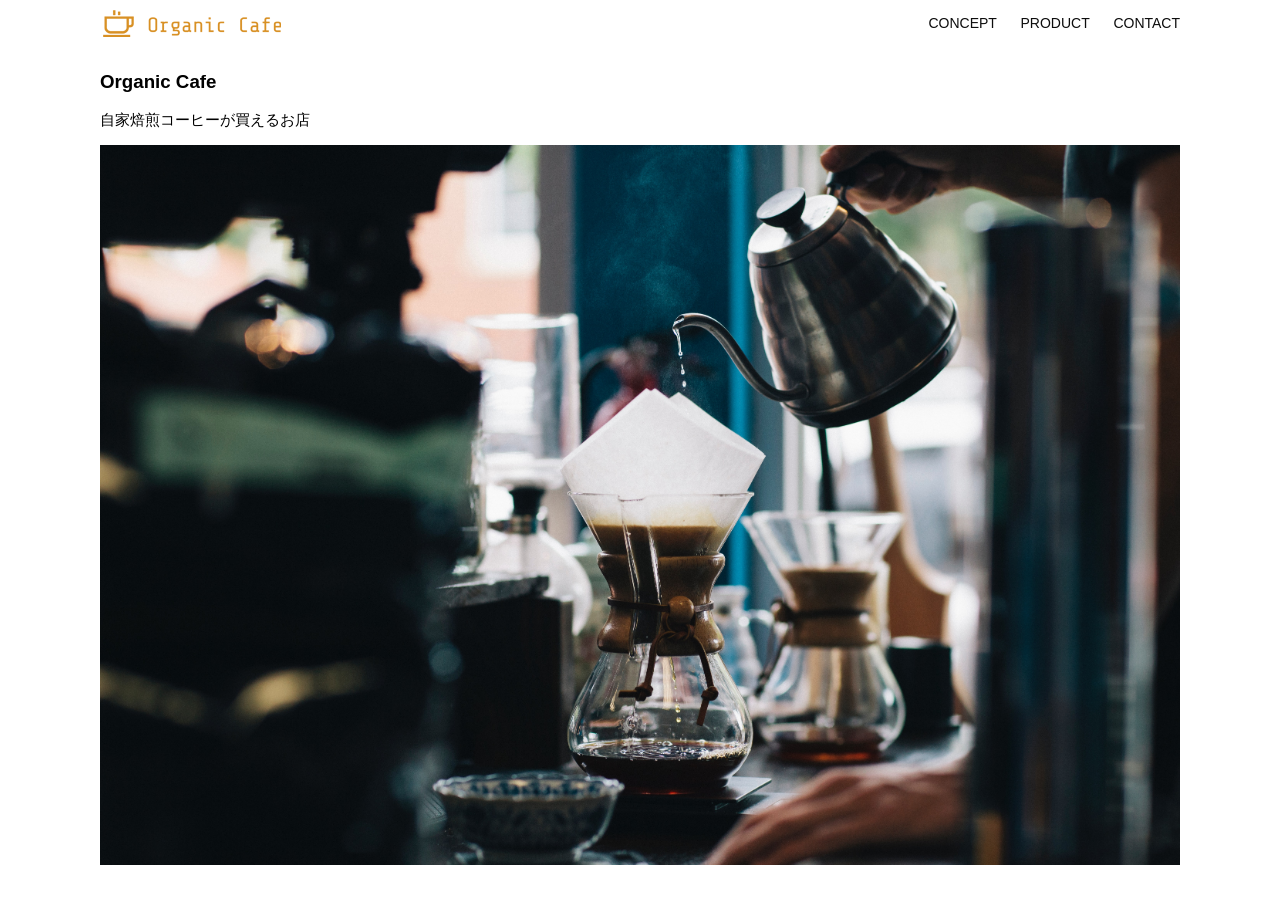
<file: kadai_013/index.html>
<!DOCTYPE html>
<html>

<head>
  <title>Organic Cafe</title>
  <meta charset="UTF-8" />
  <meta name="description" content="自家焙煎のコーヒーがお家で楽しめるOrganic Cafe" />
  <meta name="viewport" content="width=device-width, initial-scale=1.0" />
  <link rel="stylesheet" href="style.css" />
</head>

<body>
  <!-- ヘッダー -->
  <header>
    <!-- ロゴ -->
    <a href="index.html" id="logo"><img src="images/logo.png" alt="トップページに戻る" /></a>

    <!-- PC用ナビゲーション -->
    <nav id="nav-pc">
      <a href="index.html#concept">CONCEPT</a>
      <a href="index.html#product">PRODUCT</a>
      <a href="index.html#contact">CONTACT</a>
    </nav>
    <!--スマホ用メニューボタン-->
    <img id="menu-sp" src="images/button-menu.png" alt="ナビゲーションを開く"
      onclick="document.getElementById('nav-sp').style.display = 'block'">
    <!--スマホ用ナビゲーション-->
    <nav id="nav-sp">
      <img id="close" src="images/button-menu.png" alt="ナビゲーションを閉じる"
        onclick="document.getElementById('nav-sp').style.display = 'none'">
      <a id="logo-sp" href="index.html" onclick="document.getElementById('nav-sp').style.display = 'none'"><img
          src="images/logo-sp.png" alt="トップページに戻る" </a>
        <a class="menu" href="index.html#concept"
          onclick="document.getElementById('nav-sp').style.display = 'none'">CONCEPT</a>
        <a class="menu" href="index.html#product"
          onclick="document.getElementById('nav-sp').style.display = 'none'">PRODUCT</a>
        <a class="menu" href="index.html#contact"
          onclick="document.getElementById('nav-sp').style.display = 'none'">CONTACT</a>



    </nav>
  </header>
  <main>
    <article>
      <!-- メインビジュアル -->
      <section id="main-visual">
        <div id="main-message">
          <h1>Organic Cafe</h1>
          <p>自家焙煎コーヒーが買えるお店</p>
        </div>
        <img src="images/main-image.jpg" alt="コーヒーをハンドドリップで淹れる画像" />
      </section>
    </article>
  </main>
</body>

</html>
</file>
<file: kadai_013/style.css>
/* PC、スマホ共通スタイル */
body {
  font-family: "Source Sans Pro", "Hiragino Kaku Gothic ProN", Meiryo, Arial,
    sans-serif;
}

p {
  font-size: 15px;
}

#main-visual>img {
  width: 100%;
}

/*================
PC用のスタイル 
=================*/
@media screen and (min-width: 768px) {

  /* 横幅設定 */
  body {
    max-width: 1080px;
    min-width: 960px;
    margin: 0 auto 0 auto;
  }


  /* ヘッダー */
  header {
    display: flex;
    justify-content: space-between;
  }

  /* ナビゲーションのレイアウト */
  #nav-pc {
    text-align: right;
    font-size: 14px;
    padding-top: 15px;
  }

  /* ナビゲーションのリンクの装飾設定 */
  #nav-pc>a {
    text-decoration: none;
    margin-left: 20px;
  }

  #nav-pc>a:link {
    color: #0d0d0d;
  }

  #nav-pc>a:visited {
    color: #0d0d0d;
  }

  #nav-pc>a:hover {
    color: #0d0d0d;
    text-decoration: underline;
  }

  #nav-pc>a:active {
    color: #0d0d0d;
  }

  /* スマホ用ナビゲーション非表示 */
  #menu-sp,
  #nav-sp {
    display: none;
  }
}

/*====================
  スマートフォン用のスタイル
  =====================*/
@media screen and (max-width: 767px) {
  body {
    min-width: 375px;
    margin: 0;
  }

  /* PC用ナビゲーション非表示 */
  #nav-pc {
    display: none;
  }

  /* ハンバーガーメニュー */
  #menu-sp {
    float: right;
    padding: 0;
  }

  /* スマホ用ナビゲーションの表示切替 */
  /* 初期状態、レイアウトと非表示設定 */
  #nav-sp {
    background-color: #ce933e;
    position: absolute;
    left: 0;
    top: 0;
    height: 100%;
    width: 100%;
    display: none;
    z-index: 100;
  }

  /* ×ボタン */
  #close {
    position: absolute;
    top: 20px;
    right: 20px;
  }

  /* ナビゲーションメニュー用ロゴ */
  #logo-sp {
    margin: 80px 0 30px 20px;
  }

  /* ナビゲーションのリンクの装飾設定 */
  #nav-sp>a {
    display: block;
  }

  #nav-sp>a:link {
    color: #ffffff;
  }

  #nav-sp>a:visited {
    color: #ffffff;
  }

  #nav-sp>a:hover {
    color: #ffffff;
    text-decoration: underline;
  }

  #nav-sp>a:active {
    color: #ffffff;
  }

  #nav-sp>.menu {
    text-decoration: none;
    display: block;
    margin: 0 20px;
    height: 44px;
    font-size: 16px;
    background-image: url("images/arrow.png");
    background-repeat: no-repeat;
    background-position: right top;
  }
}
</file>
